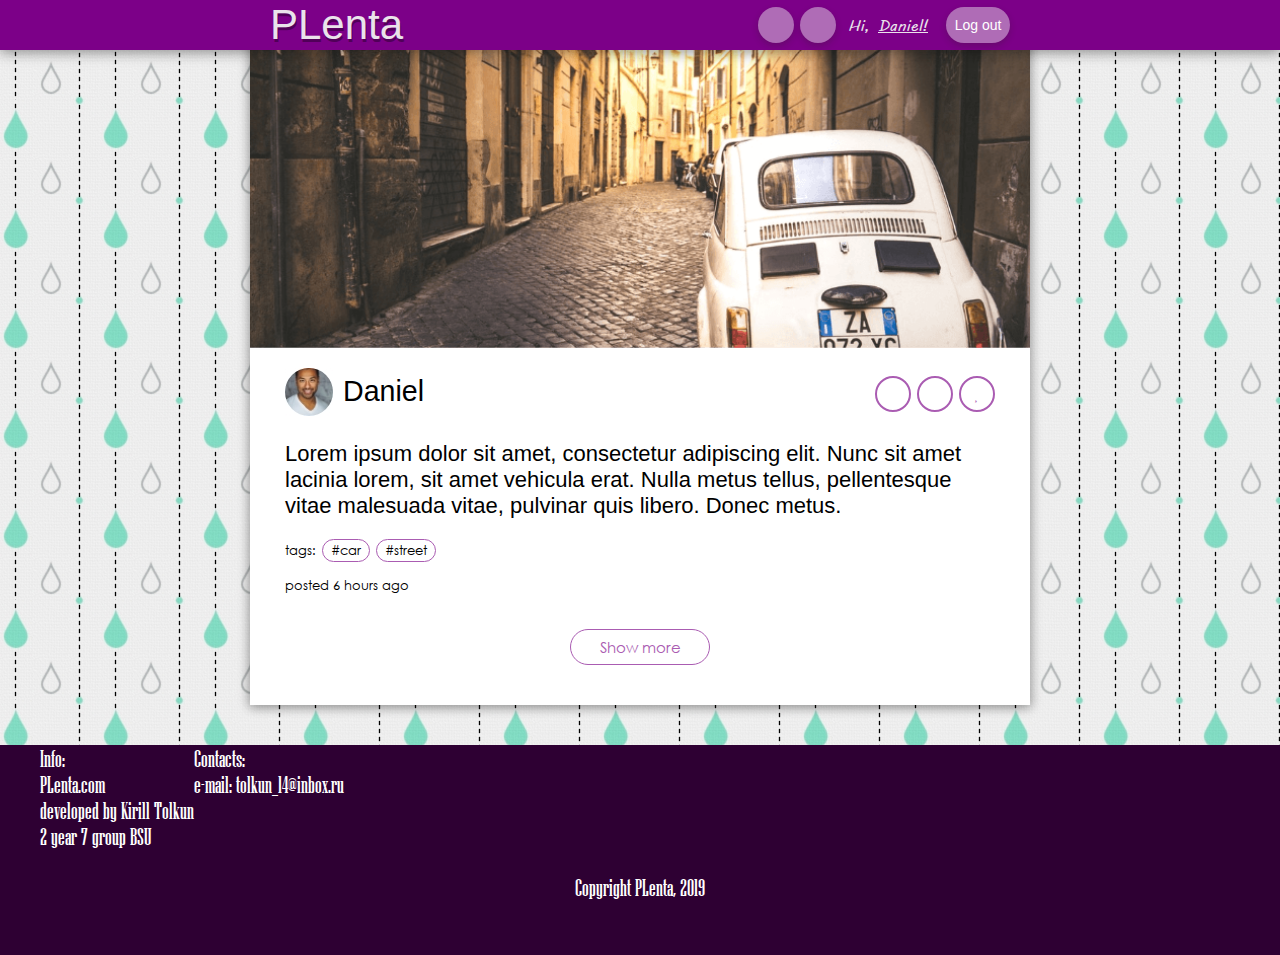
<file: task9/target/task9/index.html>
<!DOCTYPE html>
<html lang="en">
<head>
    <meta charset="utf-8">
    <title>PLenta</title>
    <meta name="description" content="Site for real photo lovers.">
    <meta name="viewport" content="width=device-width, initial-scale=1">
    <!-- <link rel="icon" href="favicon.ico"> -->
    <link rel="stylesheet" href="css/fontawesome.min.css">
    <link rel="stylesheet" href="css/light.min.css">
    <link rel="stylesheet" href="css/style.css">
</head>
<body>
<header>
    <div class="main-wrapper" id="main-menu">
        <div id="main-logo">PLenta</div>
        <nav id="main-menu-items">
            <button id="button-filter" class="button-fill">
                <i class="fal fa-filter"></i>
            </button>
            <button id="button-add" class="button-fill">
                <i class="fal fa-plus"></i>
            </button>
            <div id="user-welcome">Hi,
                <span>Daniel!</span>
            </div>
            <button id="log-in-out" class="button-fill">Log out</button>
        </nav>
    </div>
    <form class="main-wrapper hide" id="filter-panel" action="" method="GET" name="filter-panel">
        <div id="filter-tag">
            <fieldset>
                <legend>Tags to filter</legend>
                <textarea name="tag-textarea"></textarea>
            </fieldset>
            <fieldset>
                <legend>Add tag</legend>
                <input type="text" name="tag-input" placeholder="tag" autocomplete="off">
                <select name="tag-select" multiple size="3">
                    <option value="aerography">#aerography</option>
                    <option value="anime">#anime</option>
                    <option value="basketball">#basketball</option>
                    <option value="billiards">#billiards</option>
                    <option value="bowling">#bowling</option>
                    <option value="canada">#canada</option>
                    <option value="car">#car</option>
                    <option value="cartoon">#cartoon</option>
                </select>
            </fieldset>
        </div>
        <div id="filter-date">
            <fieldset>
                <legend>Dates to filter</legend>
                <textarea name="date-textarea"></textarea>
            </fieldset>
            <fieldset>
                <legend>Add date</legend>
                <input type="text" name="date-input" placeholder="12.05.19" autocomplete="off">
                <button name="add-date"><i class="fal fa-plus"></i></button>
            </fieldset>
        </div>
        <div id="filter-name">
            <fieldset>
                <legend>Names to filter</legend>
                <textarea name="name-textarea"></textarea>
            </fieldset>
            <fieldset>
                <legend>Add name</legend>
                <input type="text" name="name-input" placeholder="Daniel" autocomplete="off">
                <button name="add-name"><i class="fal fa-plus"></i></button>
            </fieldset>
        </div>
        <div id="filter-buttons">
            <button class="button-fill" id="button-reset-filters">
                <i class="fal fa-times"></i>
            </button>
            <button class="button-fill" id="button-close-filter-panel" type="button">
                <i class="fal fa-angle-up"></i>
            </button>
            <button class="button-fill" id="button-apply-filters">
                <i class="fal fa-check"></i>
            </button>
        </div>
    </form>
</header>

<main class="main-wrapper">

    <div id="articles-wrapper">
        <template id="article-template">
            <article>
                <img class="article-image">
                <div class="description">
                    <div class="user-panel">
                        <div class="icon-user">
                            <img>
                            <span></span>
                        </div>
                        <button class="button-empty icon-like">
                            <i class="fal fa-heart"></i>
                        </button>
                    </div>
                    <p></p>
                    <div class="tags">
                        <span>tags:</span>
                        <ul>
                        </ul>
                    </div>
                    <div class="date"></div>
                </div>
            </article>
        </template>
        <article>
            <img
                    class="article-image"
                    src="img/articles/Photo_2.png"
                    alt="Sunny day with retro car">
            <div class="description">
                <div class="user-panel">
                    <div class="icon-user">
                        <img src="img/icons/article/user-icons/user-daniel.jpg" alt="Daniel">
                        <span>Daniel</span>
                    </div>
                    <div class="button-group">
                        <button class="button-empty icon-delete">
                            <i class="fal fa-trash"></i>
                        </button>
                        <button class="button-empty icon-edit">
                            <i class="fal fa-pen"></i>
                        </button>
                        <button class="button-empty icon-like">
                            <i class="fal fa-heart"></i>
                        </button>
                    </div>
                </div>
                <p>Lorem ipsum dolor sit amet, consectetur adipiscing elit. Nunc sit amet lacinia lorem, sit amet
                    vehicula erat. Nulla metus tellus, pellentesque vitae malesuada vitae, pulvinar quis libero. Donec
                    metus.</p>
                <div class="tags">
                    <span>tags:</span>
                    <ul>
                        <li>#car</li>
                        <li>#street</li>
                    </ul>
                </div>
                <div class="date">posted 6 hours ago</div>
            </div>
        </article>
        <button id="button-show-more" class="button-empty">Show more</button>
    </div>

</main>

<footer>
    <div id="site-description">
        <div id="info">
            <p>Info:</p>
            <p>PLenta.com</p>
            <p>developed by Kirill Tolkun</p>
            <p>2 year 7 group BSU</p>
        </div>
        <div id="contacts">
            <p>Contacts:</p>
            <p>e-mail: tolkun_14@inbox.ru</p>
            </p>
        </div>

    </div>
    <div class="copyright">Copyright PLenta, 2019</div>
</footer>
<script src="js/filter-panel.js"></script>
<script src="js/Model.js"></script>
<script src="js/test/test-filter-logic.js"></script>
</body>
</html>
</file>
<file: task9/target/task9/css/style.css>
@font-face{
	font-family: 'MV Boli';
	src: 	
	url('../font/mvboli.ttf') format('truetype');
	font-weight: normal;
}

@font-face{
	font-family: 'Century Gothic';
	src: 	
	url('../font/gothic.ttf') format('truetype');
	font-weight: normal;
}

@font-face{
	font-family: 'Niagara Solid';
	src: 	
	url('../font/niagarasolid.ttf') format('truetype');
	font-weight: normal;
}

@font-face{
	font-family: 'Microsoft Phags';
	src: 	
	url('../font/phagspa.ttf') format('truetype');
	font-weight: normal;
}

@font-face{
	font-family: 'Leelawadee';
	src: 	
	url('../font/leelawad.ttf') format('truetype');
	font-weight: normal;
}


*{
	margin: 0;
	padding: 0;
}


*{
	outline: none;
}

body{
	/*position: relative;*/
	background: url("../img/Rainy\ Daiz\ \(textured\).jpg") repeat;
	background-attachment: fixed;
}

.button-fill{
	width: 36px;
	height: 36px;
	box-sizing: border-box;
	border: 0px solid;
    border-radius: 20px;
	font-size: 14px;
	color: #ffffff;
	background: #AF6CB6;
	box-shadow: #2c1e1e40 0px 3px 6px;
}

.button-fill{
	cursor: pointer;
}

.button-empty{
	width: 36px;
    height: 36px;
    padding: 9px 9px;
    box-sizing: border-box;
    border: 2px solid #AA5CB2;
    border-radius: 20px;
    font-size: 14px;
	color: #AA5CB2;
	background: #ffffff;
}

.button-empty:hover{
	cursor: pointer;
}

header{
	width: 100%;
	height: 50px;
	position: fixed;
	z-index: 999;
	box-shadow: #11111169 0px 3px 12px;
	background: #7C0088;
}

#main-logo{
	margin-left: 20px;
	font-family: Impact, sans-serif;
	font-size: 2.625em;
	color: #EAE3EB;
	text-shadow: #00000059 1px 3px 0;
}

#main-menu{
	display: flex; 
	z-index: 1000;
	position: relative;
	flex-direction: row;
	justify-content: space-between;
	align-items: center;
	height: 50px;
	background: #7C0088;
}

#main-menu-items{
	display: flex;
	margin-right: 20px;
	color: #EAE3EB;
}

#main-menu-items button{
	margin-left: 6px;
}

#button-add{
	padding: 8px 11px;
	font-size: 19px;
}

#button-filter{
	padding-top: 2px;
}

#log-in-out{
	padding-top: 0px;
}

#user-welcome{
	margin: 0px 12px;
	line-height: 36px;
	font-family: 'MV Boli';
}

#user-welcome span{
	text-decoration: underline;
}

#log-in-out{
	width: 64px;
	font-family: Calibri, sans-serif;
	line-height: 14px;
}

#filter-panel{
	display: flex;
	flex-direction: column;
	height: 550px;
	padding: 0 25px;
	box-sizing: border-box;
	border-radius: 0 0 15px 15px;
	background: #43004aa3;
	/* box-shadow: 0px 1px 10px 0px #1111118c; */
}

#filter-tag,
#filter-date,
#filter-name{
	display: flex;
	justify-content: space-between;
	height: 193px;
	margin-top: 15px;
}

#filter-date,
#filter-name{
	height: 110px;
}

#filter-tag fieldset:last-child{
	display: flex;
}

#filter-panel textarea:hover,
#filter-panel input:hover{
	border-bottom: 2px solid #F69DFF;
}

#filter-panel input, textarea, select{
	border: none;
	background: #ffffff7d;
}

input[name="tag-input"]{
	width: calc(100% - 30px);
}

input[name="tag-input"]:hover{
	margin-bottom: -2px;
}

select[name="tag-select"]{
	width: 100%;
	margin-top: 10px;
	font-family: Leelawadee;
    font-size: 1em;
	color: #ffffff;
	
}

select[name="tag-select"]::-webkit-scrollbar { width: 6px;}
select[name="tag-select"]::-webkit-scrollbar-button {  display: none; }
select[name="tag-select"]::-webkit-scrollbar-track {  background-color: #999;}
select[name="tag-select"]::-webkit-scrollbar-track-piece { background-color: #B4B4B4;}
select[name="tag-select"]::-webkit-scrollbar-thumb { height: 50px; background-color: #666;}
select[name="tag-select"]::-webkit-resizer { background-color: #666;}

select[name="tag-select"]:hover{
	border-bottom: 2px solid #F69DFF;
}

select[name="tag-select"] option{
	height: 36px;
}

input[name="date-input"],
input[name="name-input"]{
	width: calc(100% - 74px);
}

button[name="add-date"],
button[name="add-name"]{
	width: 40px;
	height: 36px;
	border: none;
	background: #ffffff82;
	font-size: 18px;
	color: #ffffff;
}

#filter-panel legend{
	margin-bottom: 15px;
	font-family: "Microsoft Phags";
	font-size: 1em;
    color: #ffffff;
}

#filter-panel fieldset{
	width: 50%;
	border: none;
}

#filter-panel fieldset:first-child{
	padding-right: 12.5px;
}

#filter-panel fieldset:last-child{
	padding-left: 12.5px;
}

#filter-panel textarea{
	width: 100%;
	padding: 5px;
	resize: none;
}

textarea[name="tag-textarea"]{
	height: 155px;
	box-sizing: border-box;
}

#filter-panel textarea {
	font-family: Leelawadee;
	font-size: 1em;
	color: #ffffff;
}

#filter-panel input{
	height: 36px;
	padding: 0 15px;
	font-family: Leelawadee;
    font-size: 1em;
    color: #ffffff;
}


textarea[name="date-textarea"],
textarea[name="name-textarea"]{
	height: 72px;
	box-sizing: border-box;
}

#filter-buttons{
    margin: 40px auto 0 auto;
}

#filter-buttons button{
    font-size: 18px;
}

.hide {
	position: relative;
	z-index: 10;
	top: -600px;
	-webkit-transition-duration: 0.6s;
	-moz-transition-duration: 0.6s;
	-o-transition-duration: 0.6s;
	transition-duration: 0.6s;
}

.show {
	position: relative;
	z-index: 10;
	top: 0px;
	-webkit-transition-duration: 0.6s;
	-moz-transition-duration: 0.6s;
	-o-transition-duration: 0.6s;
	transition-duration: 0.6s;
	box-shadow: 0px 1px 10px 0px #1111118c;
}


.article-image{
	width: 100%;
}

.main-wrapper{
	max-width: 780px;
	width: 100%;
	margin: 0 auto;
}

#articles-wrapper{
	/*margin-bottom: -30px;*/
	padding: 50px 0 40px 0;
	z-index: 100;
	box-shadow: #11111140 -2px 2px 10px, #11111140 2px 2px 10px;
	background: #ffffff;
}

article{
	padding-bottom: 15px;
	font-family: Calibri, sans-serif;
	font-size: 1.375em;
	font-weight: 300;
	background: #ffffff;
}

.description{
	margin-top: -6px;
	padding: 20px 35px;
}

.user-panel{
	display: flex;
	justify-content: space-between;
	align-items: center;
	flex-wrap: wrap;
	margin-bottom: 20px;
}

.icon-user{
	display: flex;
	align-items: center;
	margin-bottom: 5px;
	font-size: 1.3em;
	font-weight: 300;	
}

.icon-user span{
	margin-left: 10px;
}

.button-group{
	display: flex;
	justify-content: flex-end;
}

.button-group button {
	margin-left: 6px;
}

.icon-delete{
	padding: 8px 10px;
}

.icon-edit{
	padding: 8px 9px;
}

.tags{
	display: flex;
	align-items: baseline;
	margin-top: 20px;
	font-family: "Century Gothic", sans-serif;
	font-size: 0.6em;
}

.tags ul{
	display: flex;
	flex-wrap: wrap;
	list-style: none;
}

.tags ul li {
	margin: 0 0 5px 6px;
    padding: 2px 8px;
    border: 1px solid #AA5CB2;
    border-radius: 20px;
    box-sizing: border-box;
}

.date{
	margin-top: 10px;
	font-family: "Century Gothic", sans-serif;
	font-size: 0.6em;
}

#button-show-more{
	display: block;
	width: 140px;
	margin: 0 auto;
	height: 36px;
	padding-top: 7px;
	border: 1px solid;
	font-family: "Century Gothic";
	font-size: 15px;
    
}

#button-show-more:hover{
	cursor: pointer;
}

footer{
	width: 100%;
	height: 210px;
	/*position: absolute;*/
	background: #2E0033;
	z-index: -100;
	font-family: 'Niagara Solid';
	
	font-size: 1.5em;
	color: #ffffff;
}

.info p, .contacts p{
	margin-left: 20px;
}

#site-description{
	display: flex;
	margin: 40px 0  0 40px;
}

.info :first-child, .contacts :first-child {
	margin-left:  0;
}

.copyright{
	position: relative;
	bottom: -25px;
	text-align: center;
}

@media (max-width: 420px){
	#main-menu{
		justify-content: center;
	}
	
	#main-menu-items{
		margin-right: 0; 
	}

	#main-menu #button-filter{
		margin-left: 0;
	}

	#main-logo{
		display: none;
	}

	#site-description{
		margin-left: 20px;
	}

	.copyright{
		bottom: -10px;
	}
}
</file>
<file: task9/target/task9/css/light.min.css>
/*!
 * Font Awesome Pro 5.5.0 by @fontawesome - https://fontawesome.com
 * License - https://fontawesome.com/license (Commercial License)
 */
@font-face{font-family:"Font Awesome 5 Pro";font-style:normal;font-weight:300;src:url(../webfonts/fa-light-300.eot);src:url(../webfonts/fa-light-300.eot?#iefix) format("embedded-opentype"),url(../webfonts/fa-light-300.svg#fontawesome) format("svg")}.fal{font-family:"Font Awesome 5 Pro";font-weight:300}
</file>
